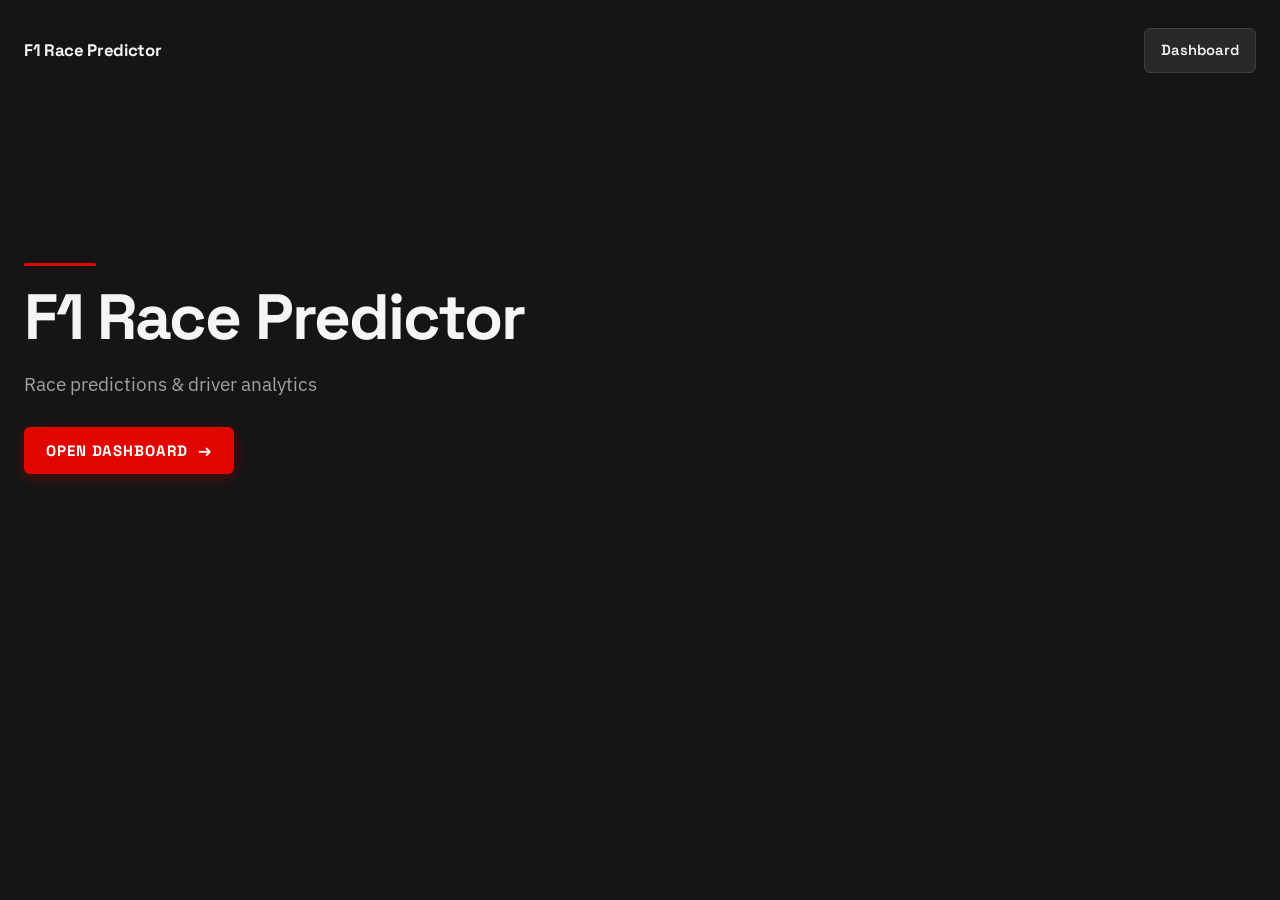
<file: frontend/index.html>
<!doctype html>
<html lang="en">
<head>
  <meta charset="UTF-8" />
  <meta name="viewport" content="width=device-width, initial-scale=1.0" />
  <title>F1 Race Predictor</title>
  <link rel="preconnect" href="https://fonts.googleapis.com" />
  <link rel="preconnect" href="https://fonts.gstatic.com" crossorigin />
  <link href="https://fonts.googleapis.com/css2?family=IBM+Plex+Sans:wght@400;500;600;700&family=Space+Grotesk:wght@500;600;700&display=swap" rel="stylesheet" />
  <link rel="stylesheet" href="styles.css?v=7" />
</head>
<body class="home-body">
  <div class="home home-simple">
    <nav class="site-nav">
      <a class="nav-brand" href="/">F1 Race Predictor</a>
      <a class="nav-link" href="/predict.html">Dashboard</a>
    </nav>

    <section class="home-hero home-hero-simple">
      <div class="home-hero-copy">
        <div class="hero-accent" aria-hidden="true"></div>
        <h1>F1 Race Predictor</h1>
        <p class="home-hero-lead">Race predictions &amp; driver analytics</p>
        <div class="home-cta-row">
          <a class="btn-predict home-cta" href="/predict.html">
            <span class="btn-label">Open Dashboard</span>
            <span class="btn-arrow" aria-hidden="true">→</span>
          </a>
        </div>
      </div>
    </section>
  </div>
</body>
</html>
</file>
<file: frontend/styles.css>
:root {
  --bg: #151515;
  --card: #202020;
  --elevated: #292929;
  --text: #f5f5f5;
  --muted: #a0a0a0;
  --accent: #e10600;
  --accent-hover: #ff1a0a;
  --success: #39d98a;
  --warning: #ffb020;
  --border: #333333;
  --border-strong: #3f3f3f;
  --radius: 10px;
  --radius-sm: 6px;
  --shadow: 0 8px 24px rgba(0, 0, 0, 0.28);
  --font: "IBM Plex Sans", system-ui, sans-serif;
  --display: "Space Grotesk", "IBM Plex Sans", system-ui, sans-serif;
  --max: 1280px;
}

*,
*::before,
*::after {
  box-sizing: border-box;
}

html {
  scroll-behavior: smooth;
}

body {
  margin: 0;
  min-height: 100vh;
  background: var(--bg);
  color: var(--text);
  font-family: var(--font);
  font-size: 17px;
  line-height: 1.55;
  -webkit-font-smoothing: antialiased;
}

.page {
  width: min(100%, var(--max));
  margin: 0 auto;
  padding: 28px 24px 56px;
}

/* —— Header —— */
.hero {
  position: relative;
  margin-bottom: 28px;
  padding-bottom: 8px;
}

.hero-accent {
  width: 72px;
  height: 3px;
  background: var(--accent);
  border-radius: 2px;
  margin-bottom: 18px;
}

.hero-top {
  display: flex;
  align-items: flex-start;
  justify-content: space-between;
  gap: 20px;
  flex-wrap: wrap;
}

.hero-kicker {
  margin: 0 0 8px;
  font-size: 13px;
  font-weight: 600;
  letter-spacing: 0.14em;
  text-transform: uppercase;
  color: var(--muted);
}

.hero h1 {
  margin: 0;
  font-family: var(--display);
  font-size: clamp(2.35rem, 4.5vw, 3.15rem);
  font-weight: 700;
  letter-spacing: -0.02em;
  line-height: 1.1;
}

.hero-subtitle {
  margin: 10px 0 0;
  max-width: 36rem;
  color: var(--muted);
  font-size: 1.15rem;
}

.season-badge {
  display: flex;
  flex-direction: column;
  gap: 4px;
  padding: 12px 16px;
  background: var(--card);
  border: 1px solid var(--border);
  border-left: 3px solid var(--accent);
  border-radius: var(--radius-sm);
  min-width: 140px;
}

.badge-label {
  font-size: 12px;
  font-weight: 600;
  letter-spacing: 0.08em;
  text-transform: uppercase;
  color: var(--muted);
}

.badge-value {
  font-family: var(--display);
  font-size: 1.3rem;
  font-weight: 600;
}

/* —— Stats —— */
.stats-row {
  display: grid;
  grid-template-columns: repeat(4, 1fr);
  gap: 14px;
  margin-bottom: 24px;
}

.stat-card {
  background: var(--card);
  border: 1px solid var(--border);
  border-radius: var(--radius);
  padding: 18px 16px;
  box-shadow: var(--shadow);
  transition: border-color 0.2s ease, transform 0.2s ease;
}

.stat-card:hover {
  border-color: var(--border-strong);
  transform: translateY(-1px);
}

.stat-label {
  display: block;
  margin-bottom: 8px;
  font-size: 12px;
  font-weight: 600;
  letter-spacing: 0.1em;
  text-transform: uppercase;
  color: var(--muted);
}

.stat-value {
  display: block;
  font-family: var(--display);
  font-size: clamp(1.4rem, 2.4vw, 1.85rem);
  font-weight: 700;
  letter-spacing: -0.02em;
  line-height: 1.2;
  overflow-wrap: anywhere;
}

.stat-card:nth-child(1) .stat-value {
  color: var(--text);
}

.stat-card:nth-child(3) .stat-value {
  color: var(--success);
}

/* —— Panels —— */
.panel {
  background: var(--card);
  border: 1px solid var(--border);
  border-radius: var(--radius);
  padding: 22px 22px 18px;
  margin-bottom: 22px;
  box-shadow: var(--shadow);
}

.panel-primary {
  background: linear-gradient(180deg, #232323 0%, var(--card) 48%);
  border-color: #3a3a3a;
}

.panel-header {
  margin-bottom: 18px;
}

.panel h2 {
  margin: 0;
  font-family: var(--display);
  font-size: clamp(1.5rem, 2.6vw, 1.9rem);
  font-weight: 700;
  letter-spacing: -0.02em;
}

.panel-desc {
  margin: 6px 0 0;
  color: var(--muted);
  font-size: 1.05rem;
}

/* —— Controls —— */
.controls {
  display: grid;
  grid-template-columns: repeat(3, minmax(0, 1fr)) auto;
  gap: 14px;
  align-items: end;
  margin-bottom: 22px;
}

.control-field {
  display: flex;
  flex-direction: column;
  gap: 8px;
  min-width: 0;
}

.control-field label {
  font-size: 13px;
  font-weight: 600;
  letter-spacing: 0.06em;
  text-transform: uppercase;
  color: var(--muted);
}

select {
  width: 100%;
  appearance: none;
  -webkit-appearance: none;
  padding: 12px 40px 12px 14px;
  border-radius: var(--radius-sm);
  border: 1px solid var(--border-strong);
  background-color: var(--elevated);
  background-image: url("data:image/svg+xml,%3Csvg xmlns='http://www.w3.org/2000/svg' width='12' height='8' viewBox='0 0 12 8'%3E%3Cpath fill='%23A0A0A0' d='M1.4.6 6 5.2 10.6.6 12 2 6 8 0 2z'/%3E%3C/svg%3E");
  background-repeat: no-repeat;
  background-position: right 14px center;
  color: var(--text);
  font-family: var(--font);
  font-size: 16px;
  font-weight: 500;
  transition: border-color 0.2s ease, box-shadow 0.2s ease;
}

select:hover,
select:focus {
  outline: none;
  border-color: #666;
}

select:focus {
  box-shadow: 0 0 0 3px rgba(225, 6, 0, 0.18);
}

.btn-predict {
  display: inline-flex;
  align-items: center;
  justify-content: center;
  gap: 10px;
  min-height: 46px;
  padding: 12px 22px;
  border: none;
  border-radius: var(--radius-sm);
  background: var(--accent);
  color: #fff;
  font-family: var(--display);
  font-size: 15px;
  font-weight: 700;
  letter-spacing: 0.06em;
  text-transform: uppercase;
  cursor: pointer;
  white-space: nowrap;
  transition: background 0.2s ease, transform 0.15s ease, box-shadow 0.2s ease;
  box-shadow: 0 4px 14px rgba(225, 6, 0, 0.28);
}

.btn-predict:hover:not(:disabled) {
  background: var(--accent-hover);
  transform: translateY(-1px);
  box-shadow: 0 6px 18px rgba(225, 6, 0, 0.36);
}

.btn-predict:active:not(:disabled) {
  transform: translateY(0);
}

.btn-predict:disabled {
  opacity: 0.7;
  cursor: not-allowed;
  box-shadow: none;
}

.btn-predict.is-loading .btn-arrow {
  animation: pulse-arrow 0.9s ease-in-out infinite;
}

.btn-arrow {
  font-size: 1.1em;
  line-height: 1;
  transition: transform 0.2s ease;
}

.btn-predict:hover:not(:disabled) .btn-arrow {
  transform: translateX(3px);
}

@keyframes pulse-arrow {
  0%,
  100% {
    opacity: 1;
    transform: translateX(0);
  }
  50% {
    opacity: 0.45;
    transform: translateX(4px);
  }
}

/* —— Empty / results —— */
.empty-state {
  padding: 28px 16px;
  text-align: center;
  color: var(--muted);
  border: 1px dashed var(--border-strong);
  border-radius: var(--radius-sm);
  background: rgba(0, 0, 0, 0.15);
}

.empty-state p {
  margin: 0;
}

.results-header {
  display: flex;
  align-items: baseline;
  justify-content: space-between;
  gap: 12px;
  flex-wrap: wrap;
  margin-bottom: 12px;
}

.results-header h3 {
  margin: 0;
  font-family: var(--display);
  font-size: 1.3rem;
  font-weight: 600;
}

.results-meta {
  margin: 0;
  color: var(--muted);
  font-size: 1rem;
}

.prediction-results.animate-in {
  animation: fade-up 0.35s ease both;
}

@keyframes fade-up {
  from {
    opacity: 0;
    transform: translateY(8px);
  }
  to {
    opacity: 1;
    transform: translateY(0);
  }
}

/* —— Tables —— */
.table-scroll {
  width: 100%;
  overflow-x: auto;
  -webkit-overflow-scrolling: touch;
}

.data-table {
  width: 100%;
  border-collapse: collapse;
  min-width: 640px;
}

.data-table th,
.data-table td {
  padding: 14px 12px;
  text-align: left;
  vertical-align: middle;
  border-bottom: 1px solid var(--border);
}

.data-table th {
  font-size: 12px;
  font-weight: 600;
  letter-spacing: 0.08em;
  text-transform: uppercase;
  color: var(--muted);
  background: rgba(0, 0, 0, 0.2);
}

.data-table tbody tr {
  transition: background 0.15s ease;
}

.data-table tbody tr:hover {
  background: rgba(255, 255, 255, 0.03);
}

.data-table tbody tr:nth-child(even) {
  background: rgba(0, 0, 0, 0.12);
}

.data-table tbody tr:nth-child(even):hover {
  background: rgba(255, 255, 255, 0.04);
}

.prediction-table tbody tr.is-top {
  background: rgba(57, 217, 138, 0.06);
}

.prediction-table tbody tr.is-top:hover {
  background: rgba(57, 217, 138, 0.1);
}

/* Driver cell */
.driver-cell {
  display: flex;
  align-items: center;
  gap: 12px;
  min-width: 0;
}

.driver-accent {
  width: 3px;
  align-self: stretch;
  min-height: 36px;
  border-radius: 2px;
  background: var(--muted);
  flex-shrink: 0;
}

.driver-avatar {
  width: 40px;
  height: 40px;
  border-radius: 50%;
  display: grid;
  place-items: center;
  font-family: var(--display);
  font-size: 13px;
  font-weight: 700;
  letter-spacing: 0.02em;
  color: #fff;
  background: #3a3a3a;
  flex-shrink: 0;
}

.driver-meta {
  min-width: 0;
}

.driver-name {
  display: block;
  font-family: var(--display);
  font-weight: 700;
  font-size: 1.08rem;
  letter-spacing: -0.01em;
  overflow-wrap: anywhere;
}

.driver-sub {
  display: block;
  margin-top: 2px;
  font-size: 0.92rem;
  color: var(--muted);
}

.constructor-cell {
  color: var(--muted);
  font-weight: 500;
}

.pos-cell {
  font-variant-numeric: tabular-nums;
  font-weight: 600;
}

/* Probability */
.prob-cell {
  min-width: 200px;
}

.prob-top {
  display: flex;
  align-items: baseline;
  justify-content: space-between;
  gap: 10px;
  margin-bottom: 6px;
}

.prob-pct {
  font-family: var(--display);
  font-size: 1.5rem;
  font-weight: 700;
  letter-spacing: -0.02em;
  color: var(--success);
  font-variant-numeric: tabular-nums;
}

.prob-confidence {
  font-size: 11px;
  font-weight: 700;
  letter-spacing: 0.08em;
  text-transform: uppercase;
}

.prob-confidence.high {
  color: var(--success);
}

.prob-confidence.medium {
  color: var(--warning);
}

.prob-confidence.low {
  color: var(--muted);
}

.prob-track {
  height: 7px;
  border-radius: 999px;
  background: #333;
  overflow: hidden;
}

.prob-fill {
  height: 100%;
  width: 0;
  border-radius: inherit;
  background: linear-gradient(90deg, #2bb673, var(--success));
  transition: width 0.7s cubic-bezier(0.22, 1, 0.36, 1);
}

.prob-label {
  margin-top: 6px;
  font-size: 12px;
  color: var(--muted);
  letter-spacing: 0.04em;
  text-transform: uppercase;
}

/* Form bars */
.form-metrics {
  display: flex;
  flex-direction: column;
  gap: 2px;
}

.form-metric-label {
  font-size: 12px;
  color: var(--muted);
  text-transform: uppercase;
  letter-spacing: 0.05em;
}

.form-metric-value {
  font-family: var(--display);
  font-size: 1.05rem;
  font-weight: 600;
  font-variant-numeric: tabular-nums;
}

.form-bar-cell {
  min-width: 140px;
}

.form-bar-track {
  height: 6px;
  border-radius: 999px;
  background: #333;
  overflow: hidden;
}

.form-bar-fill {
  height: 100%;
  width: 0;
  border-radius: inherit;
  background: #6b6b6b;
  transition: width 0.6s cubic-bezier(0.22, 1, 0.36, 1);
}

.form-table .driver-name {
  font-size: 1.1rem;
}

/* Error */
.error {
  background: rgba(225, 6, 0, 0.12);
  color: #fecaca;
  border: 1px solid rgba(225, 6, 0, 0.45);
  padding: 12px 14px;
  border-radius: var(--radius-sm);
  margin-bottom: 16px;
}

.hidden {
  display: none !important;
}

/* —— Responsive —— */
@media (max-width: 1024px) {
  .stats-row {
    grid-template-columns: repeat(2, 1fr);
  }

  .controls {
    grid-template-columns: repeat(2, minmax(0, 1fr));
  }

  .btn-predict {
    grid-column: 1 / -1;
  }
}

@media (max-width: 640px) {
  .page {
    padding: 20px 14px 40px;
  }

  .stats-row {
    grid-template-columns: 1fr;
  }

  .controls {
    grid-template-columns: 1fr;
  }

  .season-badge {
    width: 100%;
  }

  .prediction-table,
  .form-table {
    min-width: 520px;
  }

  .prob-pct {
    font-size: 1.35rem;
  }
}

@media (prefers-reduced-motion: reduce) {
  *,
  *::before,
  *::after {
    animation-duration: 0.01ms !important;
    animation-iteration-count: 1 !important;
    transition-duration: 0.01ms !important;
  }
}

/* —— Site nav —— */
.site-nav {
  display: flex;
  align-items: center;
  justify-content: space-between;
  gap: 16px;
  margin-bottom: 36px;
}

.site-nav-compact {
  margin-bottom: 20px;
}

.nav-brand {
  font-family: var(--display);
  font-size: 1.05rem;
  font-weight: 700;
  color: var(--text);
  text-decoration: none;
  letter-spacing: -0.02em;
}

.nav-brand:hover {
  color: #fff;
}

.nav-link {
  display: inline-flex;
  align-items: center;
  padding: 10px 16px;
  border-radius: var(--radius-sm);
  border: 1px solid var(--border-strong);
  background: var(--elevated);
  color: var(--text);
  font-family: var(--display);
  font-size: 0.92rem;
  font-weight: 600;
  text-decoration: none;
  transition: border-color 0.2s ease, background 0.2s ease;
}

.nav-link:hover {
  border-color: #666;
  background: #323232;
}

.nav-link-muted {
  background: transparent;
  border-color: transparent;
  color: var(--muted);
  padding-inline: 8px;
}

.nav-link-muted:hover {
  color: var(--text);
  background: transparent;
  border-color: transparent;
}

/* —— Home page —— */
.home-body {
  background: var(--bg);
}

.home {
  width: min(100%, var(--max));
  margin: 0 auto;
  padding: 28px 24px 64px;
}

.home-hero {
  display: grid;
  grid-template-columns: minmax(0, 1.15fr) minmax(0, 0.85fr);
  gap: 36px;
  align-items: center;
  min-height: min(68vh, 560px);
  margin-bottom: 56px;
}

.home-hero h1 {
  margin: 0;
  font-family: var(--display);
  font-size: clamp(2.6rem, 5.5vw, 4rem);
  font-weight: 700;
  letter-spacing: -0.03em;
  line-height: 1.05;
}

.home-hero-lead {
  margin: 18px 0 0;
  max-width: 32rem;
  color: var(--muted);
  font-size: 1.2rem;
  line-height: 1.55;
}

.home-cta-row {
  display: flex;
  flex-wrap: wrap;
  align-items: center;
  gap: 18px;
  margin-top: 28px;
}

a.btn-predict.home-cta {
  text-decoration: none;
}

.home-secondary-link {
  color: var(--muted);
  font-weight: 600;
  text-decoration: none;
  border-bottom: 1px solid transparent;
  transition: color 0.2s ease, border-color 0.2s ease;
}

.home-secondary-link:hover {
  color: var(--text);
  border-bottom-color: var(--border-strong);
}

.home-hero-visual {
  position: relative;
  min-height: 280px;
  border: 1px solid var(--border);
  border-radius: var(--radius);
  background:
    linear-gradient(145deg, rgba(225, 6, 0, 0.14), transparent 42%),
    var(--card);
  overflow: hidden;
  box-shadow: var(--shadow);
}

.home-track-lines {
  position: absolute;
  inset: 0;
  background:
    repeating-linear-gradient(
      -18deg,
      transparent,
      transparent 28px,
      rgba(255, 255, 255, 0.03) 28px,
      rgba(255, 255, 255, 0.03) 29px
    );
}

.home-stat-preview {
  position: absolute;
  left: 24px;
  bottom: 24px;
  display: flex;
  flex-direction: column;
  gap: 6px;
  padding: 16px 18px;
  background: rgba(20, 20, 20, 0.88);
  border: 1px solid var(--border-strong);
  border-left: 3px solid var(--accent);
  border-radius: var(--radius-sm);
  backdrop-filter: blur(6px);
}

.home-stat-preview-label {
  font-size: 12px;
  font-weight: 600;
  letter-spacing: 0.1em;
  text-transform: uppercase;
  color: var(--muted);
}

.home-stat-preview-value {
  font-family: var(--display);
  font-size: 1.35rem;
  font-weight: 700;
}

.home-section {
  margin-bottom: 48px;
  padding-top: 8px;
}

.home-section h2 {
  margin: 0;
  font-family: var(--display);
  font-size: clamp(1.6rem, 3vw, 2rem);
  font-weight: 700;
  letter-spacing: -0.02em;
}

.home-section-lead {
  margin: 10px 0 0;
  max-width: 40rem;
  color: var(--muted);
  font-size: 1.08rem;
}

.home-steps {
  display: grid;
  grid-template-columns: repeat(3, minmax(0, 1fr));
  gap: 18px;
  margin-top: 28px;
}

.home-step {
  padding: 22px 20px;
  background: var(--card);
  border: 1px solid var(--border);
  border-radius: var(--radius);
}

.home-step-num {
  display: block;
  margin-bottom: 12px;
  font-family: var(--display);
  font-size: 0.95rem;
  font-weight: 700;
  letter-spacing: 0.08em;
  color: var(--accent);
}

.home-step h3 {
  margin: 0 0 8px;
  font-family: var(--display);
  font-size: 1.2rem;
  font-weight: 700;
}

.home-step p {
  margin: 0;
  color: var(--muted);
  font-size: 1rem;
}

.home-section-final {
  padding: 32px 0 8px;
  border-top: 1px solid var(--border);
}

.home-section-final .home-cta {
  margin-top: 22px;
}

.home-hero-simple {
  grid-template-columns: 1fr;
  min-height: min(72vh, 520px);
  align-content: center;
  margin-bottom: 0;
}

.home-simple .home-hero-copy {
  max-width: 40rem;
}

@media (max-width: 900px) {
  .home-hero {
    grid-template-columns: 1fr;
    min-height: auto;
    gap: 28px;
  }

  .home-hero-visual {
    min-height: 200px;
  }

  .home-steps {
    grid-template-columns: 1fr;
  }

  .home-hero-simple {
    min-height: min(70vh, 480px);
  }
}

@media (max-width: 640px) {
  .home {
    padding: 20px 14px 48px;
  }

  .home-hero h1 {
    font-size: clamp(2.2rem, 10vw, 2.8rem);
  }
}
</file>
